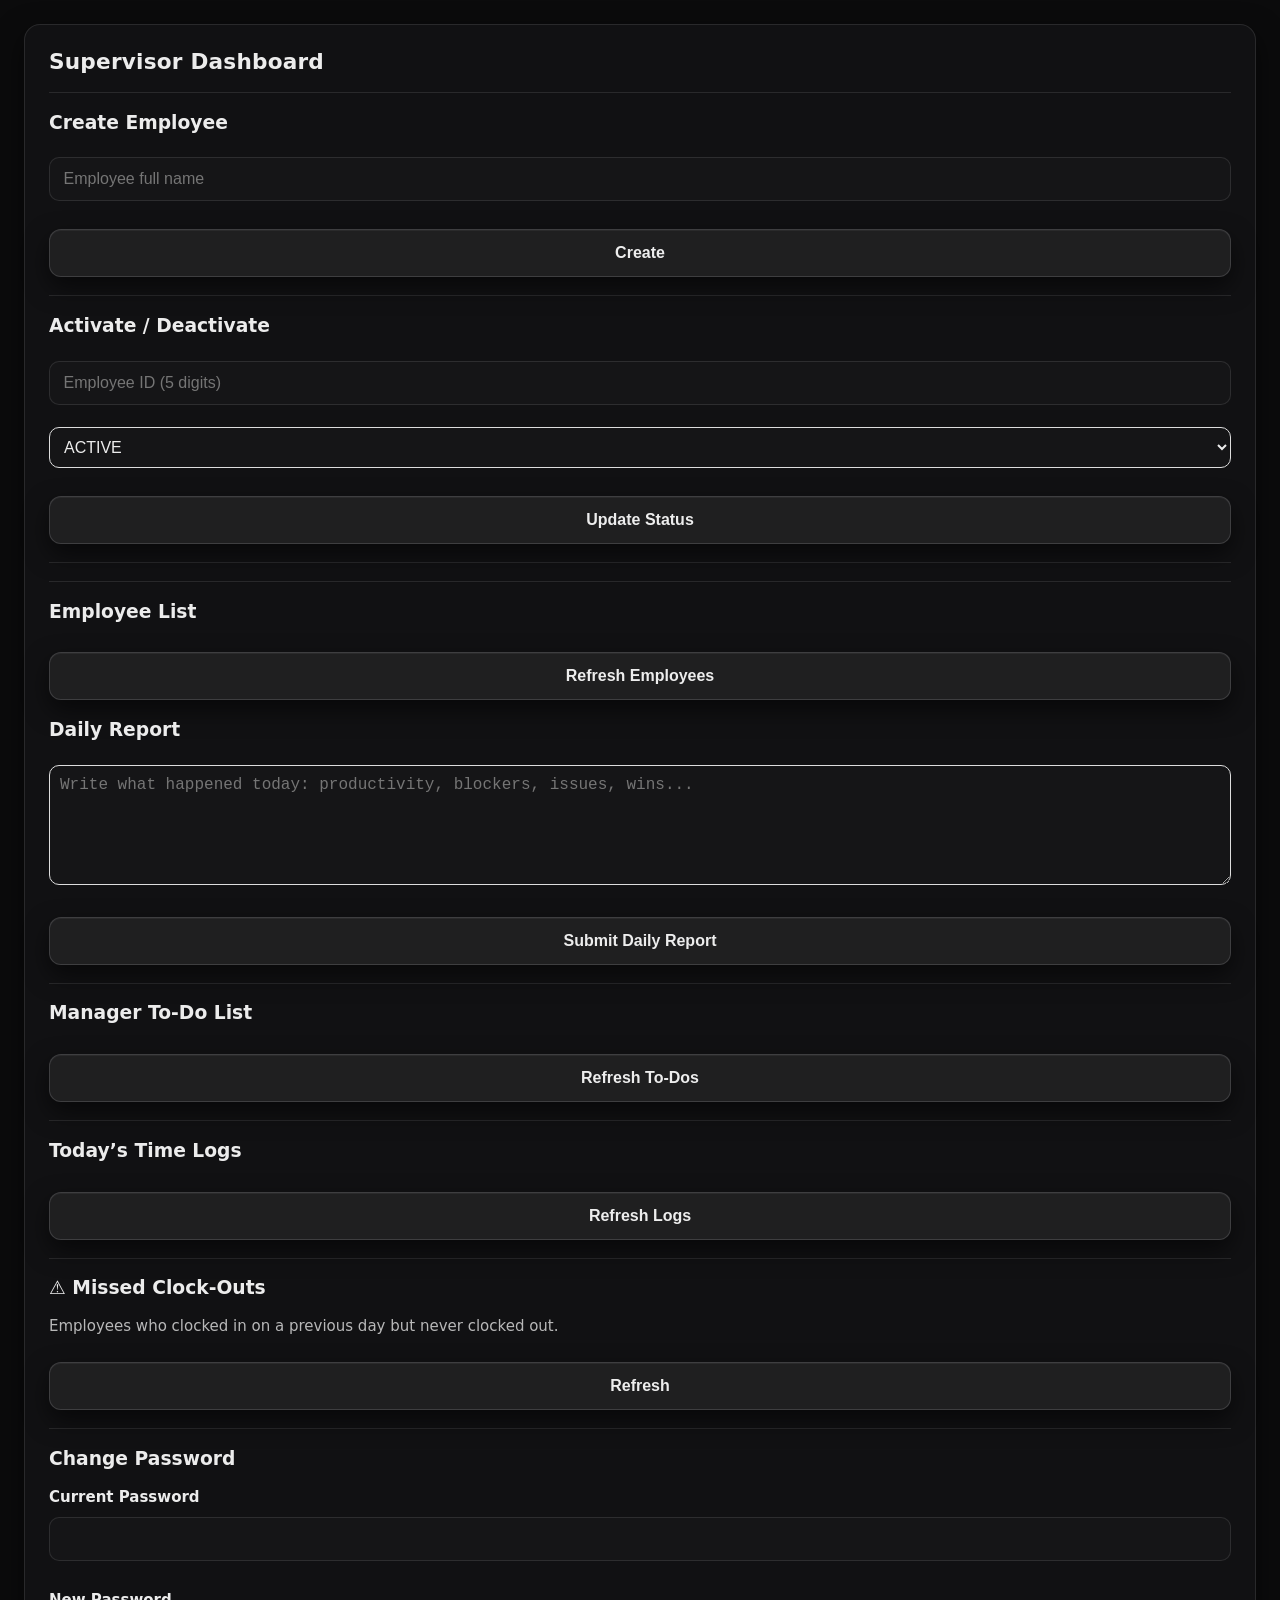
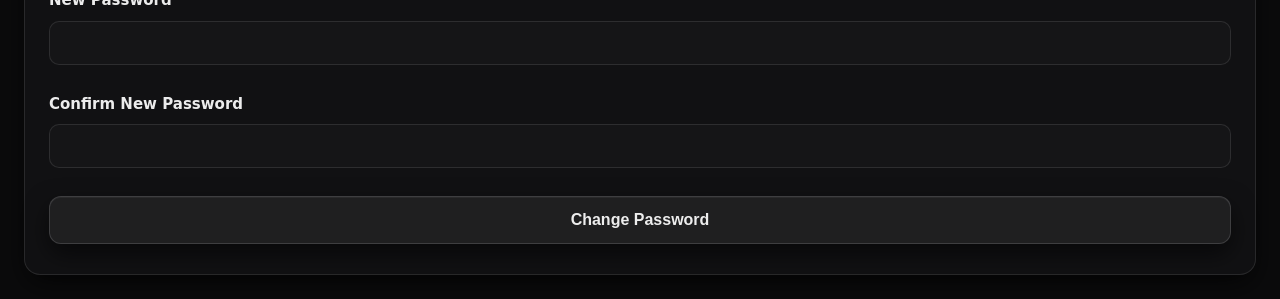
<file: templates/supervisor_dashboard.html>
<!doctype html>
<html>
<head>
  <meta charset="utf-8" />
  <title>Supervisor Dashboard</title>
  <link rel="stylesheet" href="/static/style.css" />
</head>
<body>
  <main class="card">
    <h1>Supervisor Dashboard</h1>
    <p id="welcome" class="muted"></p>

    <hr />

    <h3>Create Employee</h3>
    <input id="empName" placeholder="Employee full name" />
    <button id="createEmpBtn2">Create</button>
    <div id="createMsg" class="muted"></div>

    <hr />

    <h3>Activate / Deactivate</h3>
    <input id="empCode2" maxlength="5" inputmode="numeric" placeholder="Employee ID (5 digits)" />
    <select id="status2" style="width:100%;padding:10px;margin-top:6px;border:1px solid #ddd;border-radius:10px;">
      <option value="ACTIVE">ACTIVE</option>
      <option value="INACTIVE">INACTIVE</option>
    </select>
    <button id="setStatusBtn2">Update Status</button>
    <div id="statusMsg2" class="muted"></div>

    <hr />
    <hr />
    <h3>Employee List</h3>
    <button id="refreshEmployeesBtn">Refresh Employees</button>
    <div id="employeeList" class="muted" style="margin-top:10px;"></div>


    <h3>Daily Report</h3>
    <textarea id="reportText" rows="5"
      style="width:100%;padding:10px;border:1px solid #ddd;border-radius:10px;box-sizing:border-box;"
      placeholder="Write what happened today: productivity, blockers, issues, wins..."></textarea>
    <button id="submitReportBtn">Submit Daily Report</button>
    <div id="reportMsg" class="muted"></div>

    <hr />

    <h3>Manager To-Do List</h3>
    <button id="refreshTodosBtn">Refresh To-Dos</button>
    <div id="todos" class="muted" style="margin-top:10px;"></div>

    <hr />

    <h3>Today’s Time Logs</h3>
    <button id="refreshLogsBtn">Refresh Logs</button>
    <div id="logs" class="muted" style="margin-top:10px;"></div>
    <hr />

    <h3>⚠ Missed Clock-Outs</h3>
    <p class="muted">Employees who clocked in on a previous day but never clocked out.</p>
    <button id="refreshMissedBtn">Refresh</button>
    <div id="missedClockouts" class="muted" style="margin-top:10px;"></div>
    <hr />

    <h3>Change Password</h3>
    <label>Current Password</label>
    <input id="currentPassword" type="password" />

    <label>New Password</label>
    <input id="newPassword" type="password" />

    <label>Confirm New Password</label>
    <input id="confirmNewPassword" type="password" />

    <button id="changePasswordBtn">Change Password</button>
    <div id="changePasswordMsg" class="muted"></div>
  </main>

  <script src="/static/supervisor.js"></script>
</body>
</html>
</file>
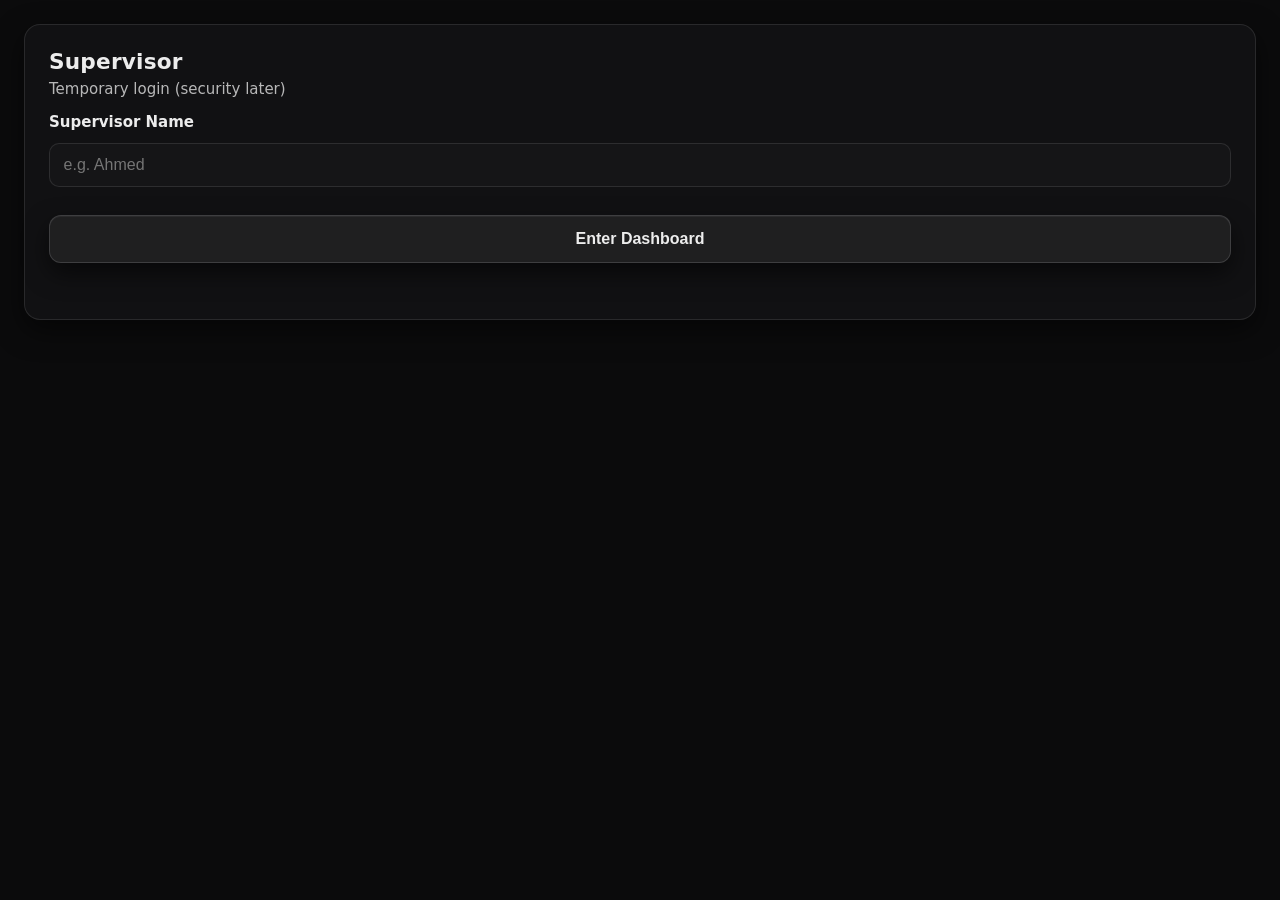
<file: templates/supervisor_login.html>
<!doctype html>
<html>
<head>
  <meta charset="utf-8" />
  <title>Supervisor Login</title>
  <link rel="stylesheet" href="/static/style.css" />
</head>
<body>
  <main class="card">
    <h1>Supervisor</h1>
    <p class="muted">Temporary login (security later)</p>

    <label>Supervisor Name</label>
    <input id="supName" placeholder="e.g. Ahmed" />

    <button id="supLoginBtn">Enter Dashboard</button>
    <div id="supMsg" class="msg"></div>
  </main>

  <script src="/static/supervisor.js"></script>
</body>
</html>
</file>
<file: static/style.css>
/* CarePilot Urgent — Hospital-grade theme (Best UI/UX track) */
:root {
  /* Matte black/white palette */
  --background: #0b0b0c;
  --card: #111113;
  --surface: #151517;
  --border: rgba(255, 255, 255, 0.10);
  --text: rgba(255, 255, 255, 0.92);
  --muted: rgba(255, 255, 255, 0.70);
  --muted-foreground: rgba(255, 255, 255, 0.70);

  /* “Primary” is used for focus and selected states */
  --primary: rgba(255, 255, 255, 0.92);
  --primary-foreground: #0b0b0c;
  --secondary: rgba(255, 255, 255, 0.78);
  --secondary-foreground: #0b0b0c;

  /* Keep semantic colors subdued (mostly monochrome) */
  --ok: rgba(255, 255, 255, 0.92);
  --warn: rgba(255, 255, 255, 0.92);
  --danger: rgba(255, 255, 255, 0.92);
  --destructive: rgba(255, 255, 255, 0.92);

  --shadow: 0 10px 28px rgba(0, 0, 0, 0.55);
  --shadow-hover: 0 14px 36px rgba(0, 0, 0, 0.62);
  --radius: 1rem;
  --spacing: 8px;
}

* {
  box-sizing: border-box;
}

html {
  font-size: 16px;
  scroll-behavior: smooth;
}

body {
  margin: 0;
  color: var(--text);
  font-family: Inter, system-ui, -apple-system, Segoe UI, Roboto, sans-serif;
  background: var(--background);
  min-height: 100vh;
  transition: background 0.2s ease, color 0.2s ease;
  padding: 24px;
}

/* Large text mode */
body.large-text {
  font-size: 1.125rem;
}
body.large-text .title { font-size: 1.6rem; }
body.large-text .kpi { font-size: 2.1rem; }
body.large-text .btn { font-size: 1.125rem; min-height: 56px; padding: 1rem 1.25rem; }
body.large-text .kiosk-input { font-size: 2.25rem; }
body.large-text input, body.large-text textarea, body.large-text select { font-size: 1.125rem; }

/* High contrast mode */
body.high-contrast {
  --background: #FFFFFF;
  --card: #FFFFFF;
  --border: #1A2B3C;
  --text: #000000;
  --muted: #333333;
  --muted-foreground: #333333;
}
body.high-contrast .topbar { background: #1A2B3C; border-color: #000; }
body.high-contrast .nav a { color: #fff; }
body.high-contrast .nav a:hover, body.high-contrast .nav a.active { background: #1F4E79; }
body.high-contrast .card { border: 2px solid #1A2B3C; box-shadow: 0 4px 0 rgba(0,0,0,0.15); }
body.high-contrast .btn { border-width: 2px; }
body.high-contrast input, body.high-contrast textarea, body.high-contrast select {
  border: 2px solid #1A2B3C;
  background: #fff;
  color: #000;
}

/* Dark mode theme */
body.dark-mode {
  /* Keep dark mode aligned with matte B/W */
  --background: #0b0b0c;
  --card: #111113;
  --surface: #151517;
  --border: rgba(255, 255, 255, 0.10);
  --text: rgba(255, 255, 255, 0.92);
  --muted: rgba(255, 255, 255, 0.70);
  --muted-foreground: rgba(255, 255, 255, 0.70);
  --primary: rgba(255, 255, 255, 0.92);
  --primary-foreground: #0b0b0c;
  --secondary: rgba(255, 255, 255, 0.78);
  --secondary-foreground: #0b0b0c;
  --shadow: 0 10px 28px rgba(0, 0, 0, 0.55);
  --shadow-hover: 0 14px 36px rgba(0, 0, 0, 0.62);
}
body.dark-mode .topbar {
  background: var(--card);
  border-bottom-color: var(--border);
}
body.dark-mode .topbar .brand {
  color: #fff;
}
body.dark-mode .a11y-bar {
  background: var(--card);
  border-bottom-color: var(--border);
}
body.dark-mode input,
body.dark-mode textarea,
body.dark-mode select {
  background: var(--surface);
  border-color: var(--border);
  color: var(--text);
}
body.dark-mode .card {
  background: var(--card);
  border-color: var(--border);
}

/* RTL */
[dir="rtl"] .topbar-inner { flex-direction: row-reverse; }
[dir="rtl"] .nav { flex-direction: row-reverse; }
[dir="rtl"] .container { text-align: right; }
[dir="rtl"] .btn-row { flex-direction: row-reverse; }
[dir="rtl"] .grid.two, [dir="rtl"] .grid.three { direction: rtl; }
[dir="rtl"] ul { padding-right: 1.25rem; padding-left: 0; }

/* Focus visible (accessibility) */
*:focus-visible {
  outline: 2px solid var(--primary);
  outline-offset: 2px;
}
button:focus-visible, a:focus-visible, input:focus-visible, textarea:focus-visible, select:focus-visible {
  outline: 2px solid var(--primary);
  outline-offset: 2px;
}

.topbar {
  position: sticky;
  top: 0;
  z-index: 40;
  background: var(--card);
  color: var(--text);
  border-bottom: 1px solid var(--border);
  box-shadow: var(--shadow);
}

.topbar-inner {
  max-width: 1140px;
  margin: 0 auto;
  padding: calc(var(--spacing) * 2) calc(var(--spacing) * 3);
  display: flex;
  justify-content: space-between;
  align-items: center;
  gap: calc(var(--spacing) * 2);
}

.brand {
  font-weight: 700;
  font-size: 1.25rem;
  letter-spacing: 0.02em;
  color: var(--text);
}

.brand-wrap {
  display: flex;
  align-items: center;
  gap: 0.5rem;
}

.demo-badge {
  background: rgba(255, 255, 255, 0.08);
  color: var(--text);
  border: 1px solid var(--border);
  border-radius: 999px;
  padding: 0.25rem 0.6rem;
  font-size: 0.75rem;
  font-weight: 700;
}

.nav {
  display: flex;
  gap: 0.5rem;
  flex-wrap: wrap;
}

.nav a {
  color: rgba(255, 255, 255, 0.86);
  text-decoration: none;
  padding: 0.5rem 0.75rem;
  border-radius: 10px;
  font-size: 0.9375rem;
  transition: background 0.15s ease, color 0.15s ease;
}

.nav a:hover,
.nav a.active {
  background: rgba(255, 255, 255, 0.08);
  color: rgba(255, 255, 255, 0.92);
}

/* Accessibility bar */
.a11y-bar {
  display: flex;
  align-items: center;
  gap: calc(var(--spacing) * 2);
  padding: calc(var(--spacing) * 1.5) calc(var(--spacing) * 3);
  background: var(--card);
  border-bottom: 1px solid var(--border);
  flex-wrap: wrap;
}
.a11y-bar .btn-a11y {
  background: transparent;
  border: 1px solid var(--border);
  color: var(--text);
  padding: 0.4rem 0.75rem;
  border-radius: 8px;
  font-size: 0.875rem;
  cursor: pointer;
  transition: background 0.15s, border-color 0.15s;
}
.a11y-bar .btn-a11y:hover { background: var(--background); border-color: var(--primary); }
.a11y-bar .btn-a11y[aria-pressed="true"] { background: var(--primary); color: var(--primary-foreground); border-color: var(--primary); }
.lang-toggle { display: flex; gap: 0.25rem; }
.lang-toggle button { padding: 0.35rem 0.6rem; border-radius: 6px; border: 1px solid var(--border); background: var(--card); cursor: pointer; font-size: 0.875rem; }
.lang-toggle button:hover { border-color: var(--primary); }
.lang-toggle button.active { background: var(--primary); color: var(--primary-foreground); border-color: var(--primary); }

.container {
  max-width: 1140px;
  margin: 1.5rem auto;
  padding: 0 calc(var(--spacing) * 3) calc(var(--spacing) * 4);
}

.grid {
  display: grid;
  gap: calc(var(--spacing) * 2);
}

.grid.two {
  grid-template-columns: repeat(auto-fit, minmax(280px, 1fr));
}

.grid.three {
  grid-template-columns: repeat(auto-fit, minmax(220px, 1fr));
}

/* Manager dashboard layout */
.manager-grid {
  align-items: flex-start;
}

.page-header {
  margin-bottom: 1.5rem;
}

.form-row {
  display: grid;
  grid-template-columns: repeat(auto-fit, minmax(160px, 1fr));
  gap: calc(var(--spacing) * 2);
  margin-bottom: calc(var(--spacing) * 2);
}

.form-col {
  min-width: 0;
}

.card {
  background: var(--card);
  border: 1px solid var(--border);
  border-radius: var(--radius);
  padding: calc(var(--spacing) * 3);
  box-shadow: var(--shadow);
  transition: box-shadow 0.15s ease;
  max-width: 100%;
  margin: 0;
}

.card:hover {
  box-shadow: var(--shadow-hover);
}

h1 {
  margin: 0;
  font-size: 1.35rem;
  letter-spacing: 0.01em;
  color: var(--text);
}

.title {
  margin: 0 0 0.35rem;
  font-size: 1.35rem;
  letter-spacing: 0.01em;
  color: var(--text);
}

.muted {
  color: var(--muted);
  font-size: 0.9375rem;
  margin-top: 6px;
}

/* Clock Interface Styles */
.clock-card {
  max-width: 500px;
  text-align: center;
}

.clock-header {
  margin-bottom: 2rem;
}

.clock-header h1 {
  font-size: 2.5rem;
  margin-bottom: 0.5rem;
  background: linear-gradient(135deg, var(--text), var(--muted));
  -webkit-background-clip: text;
  -webkit-text-fill-color: transparent;
  background-clip: text;
}

.clock-section {
  margin: 2rem 0;
}

.clock-input-group {
  margin-bottom: 2rem;
}

.clock-label {
  display: block;
  font-size: 1.1rem;
  font-weight: 600;
  margin-bottom: 1rem;
  color: var(--text);
}

.clock-input {
  width: 100%;
  max-width: 200px;
  padding: 1rem;
  font-size: 1.5rem;
  text-align: center;
  border: 2px solid var(--border);
  border-radius: var(--radius);
  background: var(--surface);
  color: var(--text);
  margin: 0 auto 1rem;
  display: block;
  transition: border-color 0.2s ease;
}

.clock-input:focus {
  outline: none;
  border-color: var(--primary);
  box-shadow: 0 0 0 3px rgba(255, 255, 255, 0.1);
}

.clock-btn {
  padding: 0.75rem 2rem;
  font-size: 1.1rem;
  font-weight: 600;
  min-width: 120px;
}

.employee-info {
  background: var(--surface);
  border: 1px solid var(--border);
  border-radius: var(--radius);
  padding: 1.5rem;
  margin: 1rem 0;
}

.employee-details h3 {
  margin: 0 0 0.5rem 0;
  color: var(--text);
}

.status {
  color: var(--muted);
  font-size: 0.9rem;
  margin: 0;
}

.action-btn {
  margin-top: 1rem;
  padding: 0.75rem 1.5rem;
  font-size: 1.1rem;
  font-weight: 600;
  min-width: 140px;
}

.message {
  margin-top: 1rem;
  padding: 0.75rem;
  border-radius: var(--radius);
  font-weight: 500;
}

.message.error {
  background: rgba(255, 59, 48, 0.1);
  color: #ff6b6b;
  border: 1px solid rgba(255, 59, 48, 0.2);
}

.message.success {
  background: rgba(52, 199, 89, 0.1);
  color: #34c759;
  border: 1px solid rgba(52, 199, 89, 0.2);
}

.message.info {
  background: rgba(0, 122, 255, 0.1);
  color: #007aff;
  border: 1px solid rgba(0, 122, 255, 0.2);
}

/* Loading spinner */
.loading {
  display: flex;
  flex-direction: column;
  align-items: center;
  gap: 1rem;
  padding: 2rem;
}

.spinner {
  width: 40px;
  height: 40px;
  border: 3px solid var(--border);
  border-top: 3px solid var(--primary);
  border-radius: 50%;
  animation: spin 1s linear infinite;
}

@keyframes spin {
  0% { transform: rotate(0deg); }
  100% { transform: rotate(360deg); }
}

/* Welcome section */
.welcome-section {
  background: var(--surface);
  border: 1px solid var(--border);
  border-radius: var(--radius);
  padding: 1.5rem;
  margin: 1.5rem 0;
  text-align: center;
}

.user-actions {
  display: flex;
  gap: 1rem;
  justify-content: center;
  margin-top: 1rem;
  flex-wrap: wrap;
}

/* Admin link */
.admin-link {
  position: absolute;
  top: 1rem;
  right: 1rem;
}

.admin-login-link {
  color: var(--muted);
  text-decoration: none;
  font-size: 0.9rem;
  padding: 0.5rem 1rem;
  border: 1px solid var(--border);
  border-radius: var(--radius);
  transition: all 0.2s ease;
}

.admin-login-link:hover {
  color: var(--text);
  border-color: var(--primary);
  background: var(--surface);
}

/* Admin section */
.admin-section {
  margin-top: 2rem;
  border: 1px solid var(--border);
  border-radius: var(--radius);
}

.admin-toggle {
  cursor: pointer;
  padding: 1rem;
  background: var(--surface);
  border-radius: var(--radius);
  font-weight: 600;
  color: var(--text);
  border: none;
  width: 100%;
  text-align: left;
}

.admin-toggle:hover {
  background: var(--card);
}

.admin-content {
  padding: 1.5rem;
  display: grid;
  gap: 2rem;
}

.admin-section-item {
  background: var(--surface);
  padding: 1.5rem;
  border-radius: var(--radius);
  border: 1px solid var(--border);
}

.admin-section-item h3 {
  margin-top: 0;
  margin-bottom: 1rem;
  color: var(--text);
}

.admin-input,
.admin-select {
  width: 100%;
  padding: 0.75rem;
  margin-bottom: 1rem;
  border: 1px solid var(--border);
  border-radius: var(--radius);
  background: var(--card);
  color: var(--text);
  font-size: 1rem;
}

.admin-input:focus,
.admin-select:focus {
  outline: none;
  border-color: var(--primary);
}

/* Button variations */
.btn {
  padding: 0.75rem 1.5rem;
  border: none;
  border-radius: var(--radius);
  cursor: pointer;
  font-size: 1rem;
  font-weight: 600;
  text-decoration: none;
  display: inline-block;
  transition: all 0.2s ease;
  text-align: center;
}

.btn-primary {
  background: var(--primary);
  color: var(--primary-foreground);
}

.btn-primary:hover {
  background: var(--secondary);
  transform: translateY(-1px);
  box-shadow: var(--shadow);
}

.btn-secondary {
  background: var(--surface);
  color: var(--text);
  border: 1px solid var(--border);
}

.btn-secondary:hover {
  background: var(--card);
  border-color: var(--primary);
}

.btn-success {
  background: #34c759;
  color: white;
}

.btn-success:hover {
  background: #28a745;
  transform: translateY(-1px);
}

/* Responsive design */
@media (max-width: 600px) {
  .clock-header h1 {
    font-size: 2rem;
  }

  .clock-input {
    font-size: 1.2rem;
    padding: 0.8rem;
  }

  .user-actions {
    flex-direction: column;
    align-items: center;
  }

  .admin-link {
    position: static;
    text-align: center;
    margin: 1rem 0;
  }

  .admin-content {
    grid-template-columns: 1fr;
    gap: 1rem;
  }
}
  color: #51cf66;
}

.error {
  color: #ff6b6b;
  font-size: 14px;
}

.microcopy {
  font-size: 0.875rem;
  color: var(--muted);
}

.kpi {
  font-size: 1.75rem;
  font-weight: 700;
  margin-top: 0.25rem;
  color: var(--text);
}

label {
  font-size: 0.9375rem;
  color: var(--text);
  display: block;
  margin-bottom: 0.35rem;
  margin-top: 14px;
  font-weight: 600;
}

input,
textarea,
select {
  width: 100%;
  border: 1px solid var(--border);
  border-radius: 10px;
  padding: 0.75rem 0.85rem;
  font-size: 1rem;
  margin-bottom: calc(var(--spacing) * 2);
  margin-top: 6px;
  color: var(--text);
  background: var(--surface);
  transition: border-color 0.2s ease, box-shadow 0.2s ease;
}

input:focus,
textarea:focus,
select:focus {
  outline: none;
  border-color: var(--primary);
  box-shadow: 0 0 0 3px rgba(255, 255, 255, 0.14);
}

textarea {
  min-height: 120px;
  resize: vertical;
}

/* Default button styling (for buttons without .btn class) */
button {
  width: 100%;
  margin-top: 12px;
  border: 1px solid rgba(255, 255, 255, 0.14);
  background: rgba(255, 255, 255, 0.06);
  color: var(--text);
  border-radius: 12px;
  padding: 0.75rem 1rem;
  font-size: 1rem;
  font-weight: 600;
  min-height: 48px;
  cursor: pointer;
  transition: all 0.2s ease;
  box-shadow:
    inset 0 1px 0 rgba(255, 255, 255, 0.05),
    0 10px 24px rgba(0, 0, 0, 0.55);
}

button:hover {
  background: rgba(255, 255, 255, 0.08);
  transform: translateY(-1px);
  border-color: rgba(255, 255, 255, 0.20);
  box-shadow:
    inset 0 1px 0 rgba(255, 255, 255, 0.07),
    0 14px 32px rgba(0, 0, 0, 0.62);
}

/* Specific button styles for OmniTrack */
#verifyBtn {
  background: var(--primary);
  color: var(--primary-foreground);
  border-color: rgba(255, 255, 255, 0.22);
}

#actionBtn {
  background: rgba(255, 255, 255, 0.12);
  color: var(--text);
  border-color: rgba(255, 255, 255, 0.18);
}

/* Liquid glass button base */
.btn {
  border: 1px solid rgba(255, 255, 255, 0.14);
  background: rgba(255, 255, 255, 0.06);
  color: var(--text);
  border-radius: 12px;
  padding: 0.75rem 1rem;
  font-size: 1rem;
  font-weight: 600;
  min-height: 48px;
  cursor: pointer;
  transition: all 0.2s ease;
  box-shadow:
    inset 0 1px 0 rgba(255, 255, 255, 0.05),
    0 10px 24px rgba(0, 0, 0, 0.55);
}

.btn:hover {
  background: rgba(255, 255, 255, 0.08);
  transform: translateY(-1px);
  border-color: rgba(255, 255, 255, 0.20);
  box-shadow:
    inset 0 1px 0 rgba(255, 255, 255, 0.07),
    0 14px 32px rgba(0, 0, 0, 0.62);
}

.btn.secondary {
  background: rgba(255, 255, 255, 0.12);
  color: var(--text);
  border-color: rgba(255, 255, 255, 0.18);
  box-shadow: inset 0 1px 0 rgba(255, 255, 255, 0.06), 0 10px 24px rgba(0, 0, 0, 0.55);
}
.btn.secondary:hover {
  background: rgba(255, 255, 255, 0.16);
  border-color: rgba(255, 255, 255, 0.22);
  box-shadow: inset 0 1px 0 rgba(255, 255, 255, 0.08), 0 14px 32px rgba(0, 0, 0, 0.62);
}

.btn.warn {
  background: rgba(255, 255, 255, 0.10);
  color: var(--text);
  border-color: rgba(255, 255, 255, 0.18);
  box-shadow: inset 0 1px 0 rgba(255, 255, 255, 0.06), 0 10px 24px rgba(0, 0, 0, 0.55);
}
.btn.warn:hover {
  background: rgba(255, 255, 255, 0.14);
  box-shadow: inset 0 1px 0 rgba(255, 255, 255, 0.08), 0 14px 32px rgba(0, 0, 0, 0.62);
}

.btn.ok {
  background: rgba(255, 255, 255, 0.10);
  color: var(--text);
  border-color: rgba(255, 255, 255, 0.18);
  box-shadow: inset 0 1px 0 rgba(255, 255, 255, 0.06), 0 10px 24px rgba(0, 0, 0, 0.55);
}
.btn.ok:hover {
  background: rgba(255, 255, 255, 0.14);
  box-shadow: inset 0 1px 0 rgba(255, 255, 255, 0.08), 0 14px 32px rgba(0, 0, 0, 0.62);
}

.btn.danger {
  background: rgba(255, 255, 255, 0.10);
  color: var(--text);
  border-color: rgba(255, 255, 255, 0.18);
  box-shadow: inset 0 1px 0 rgba(255, 255, 255, 0.06), 0 10px 24px rgba(0, 0, 0, 0.55);
}
.btn.danger:hover {
  background: rgba(255, 255, 255, 0.14);
  box-shadow: inset 0 1px 0 rgba(255, 255, 255, 0.08), 0 14px 32px rgba(0, 0, 0, 0.62);
}

.btn-row {
  display: flex;
  gap: 0.5rem;
  flex-wrap: wrap;
}

.btn-row button {
  width: auto;
  flex: 1 1 0;
}

.status-pill {
  display: inline-block;
  border-radius: 999px;
  padding: 0.2rem 0.6rem;
  font-size: 0.8125rem;
  font-weight: 600;
  background: var(--background);
  color: var(--text);
  border: 1px solid var(--border);
}

.status-waiting { background: rgba(255, 255, 255, 0.06); color: var(--text); }
.status-called { background: rgba(255, 255, 255, 0.08); color: var(--text); }
.status-in_room { background: rgba(255, 255, 255, 0.10); color: var(--text); }
.status-done { background: rgba(255, 255, 255, 0.05); color: var(--muted); }

.flag-badge {
  display: inline-block;
  border-radius: 999px;
  padding: 0.2rem 0.55rem;
  font-size: 0.8125rem;
  font-weight: 700;
  background: rgba(255, 255, 255, 0.08);
  color: rgba(255, 255, 255, 0.92);
  border: 1px solid rgba(255, 255, 255, 0.22);
}

.wizard-steps {
  display: flex;
  gap: 0.5rem;
  margin-bottom: calc(var(--spacing) * 2);
  flex-wrap: wrap;
}

.step {
  border: 1px solid var(--border);
  background: var(--card);
  border-radius: 999px;
  padding: 0.4rem 0.75rem;
  font-size: 0.875rem;
  color: var(--muted);
}

.step.active {
  border-color: var(--primary);
  color: var(--primary);
  background: rgba(255, 255, 255, 0.08);
}

.kiosk-input {
  font-size: 2rem;
  letter-spacing: 0.1em;
  text-align: center;
  padding: 1rem;
  min-height: 56px;
}

.token-card {
  font-size: 2rem;
  font-weight: 800;
  letter-spacing: 0.05em;
  text-align: center;
  border: 2px solid var(--primary);
  border-radius: 14px;
  padding: 1rem;
  background: rgba(255, 255, 255, 0.06);
  color: var(--text);
}

.table-like {
  display: grid;
  gap: calc(var(--spacing) * 2);
}

.patient-row {
  border: 1px solid var(--border);
  border-radius: var(--radius);
  padding: calc(var(--spacing) * 3);
  background: var(--card);
  transition: transform 0.15s ease, border-color 0.15s ease;
}

.patient-row:hover {
  transform: translateY(-2px);
  border-color: var(--primary);
}

.hr {
  border: 0;
  border-top: 1px solid var(--border);
  margin: 1rem 0;
}

hr {
  margin: 18px 0;
  border: 0;
  border-top: 1px solid var(--border);
}

canvas {
  width: 100%;
  max-width: 100%;
  background: var(--card);
  border-radius: 10px;
  border: 1px solid var(--border);
}

ul {
  margin-top: 0.35rem;
}

/* OmniTrack specific styles */
.hidden {
  display: none;
}

.msg {
  margin-top: 12px;
  min-height: 20px;
}

.msg.ok {
  color: var(--ok);
}

.msg.err {
  color: var(--danger);
}

.admin {
  margin-top: 10px;
}

details {
  margin-top: 14px;
}

@media (max-width: 760px) {
  .container { padding-left: 1rem; padding-right: 1rem; }
  .title { font-size: 1.2rem; }
  h1 { font-size: 1.2rem; }
  .kiosk-input { font-size: 1.5rem; }
  .a11y-bar { padding-left: 1rem; padding-right: 1rem; }
  body { padding: 1rem; }
}

/* Stack manager grid to a single column a bit earlier to avoid crowding/overlap */
@media (max-width: 1024px) {
  .grid.two.manager-grid {
    grid-template-columns: minmax(0, 1fr);
  }
}
</file>
